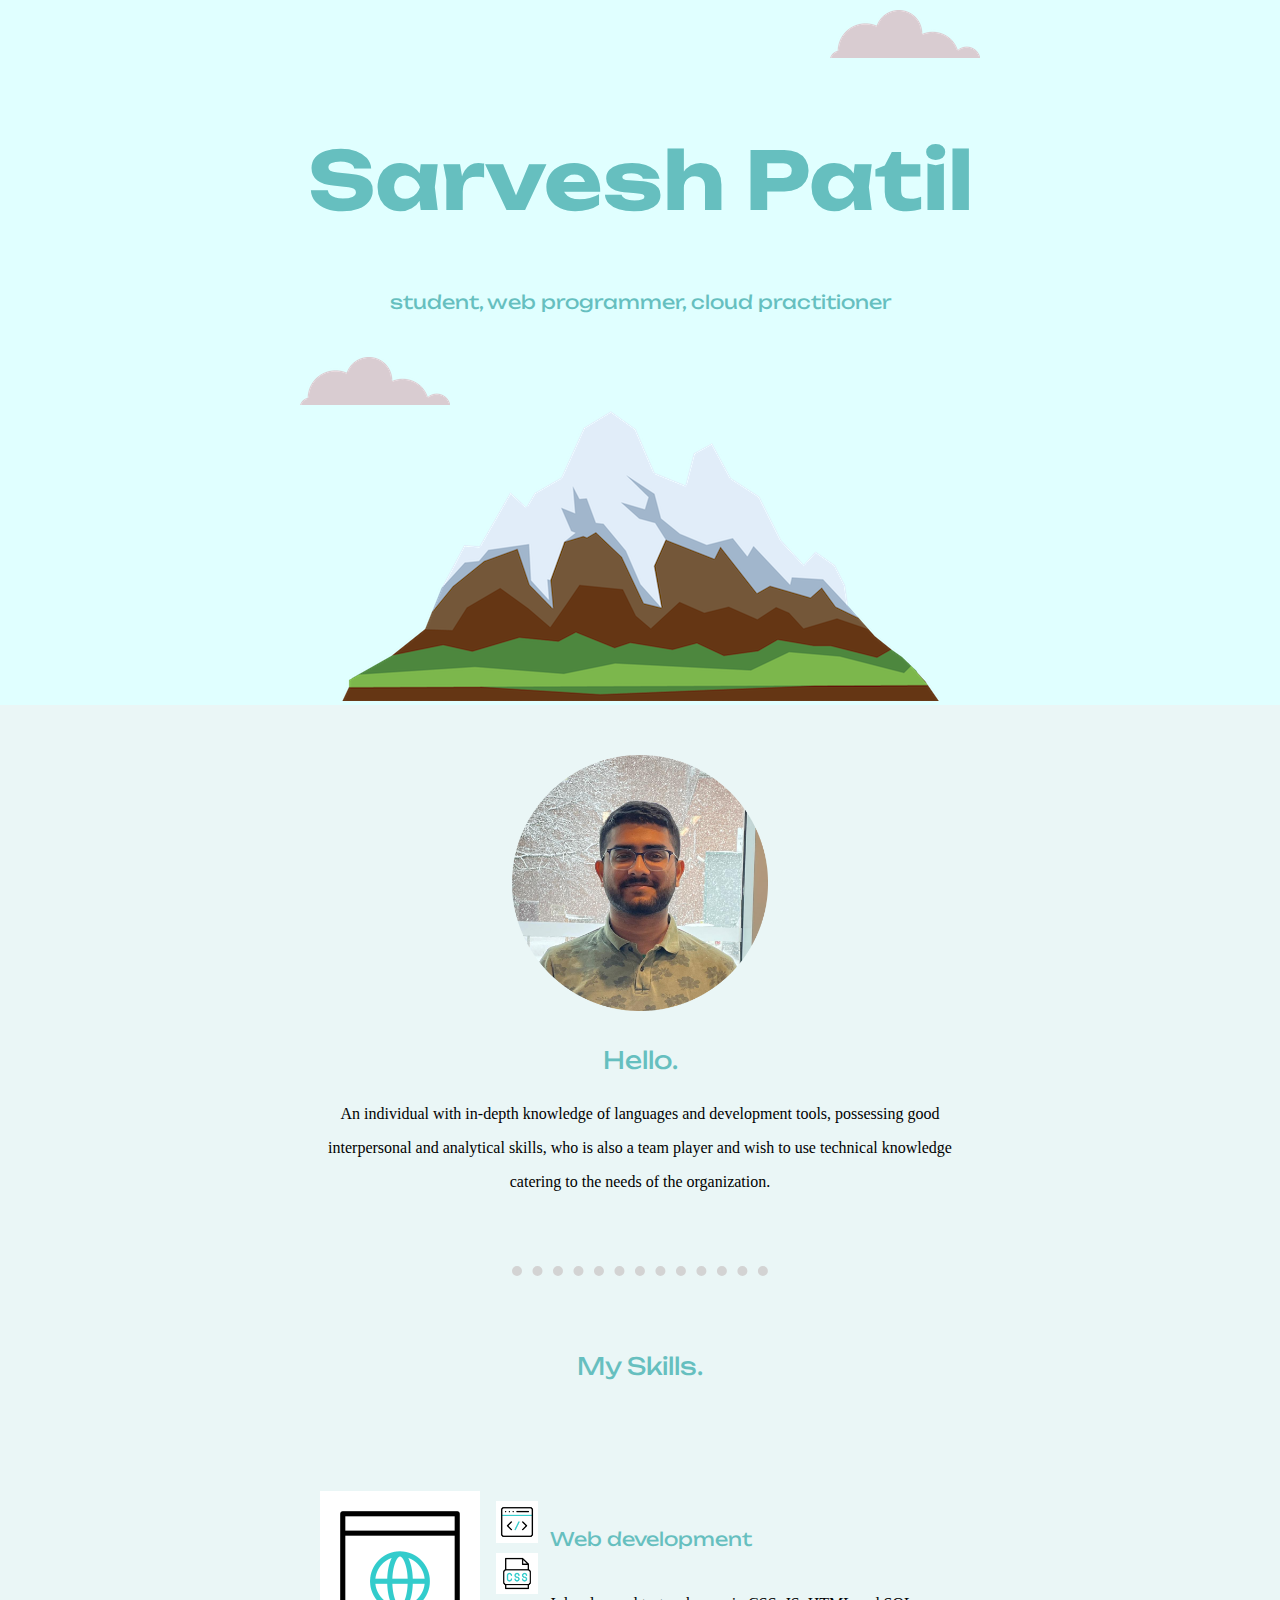
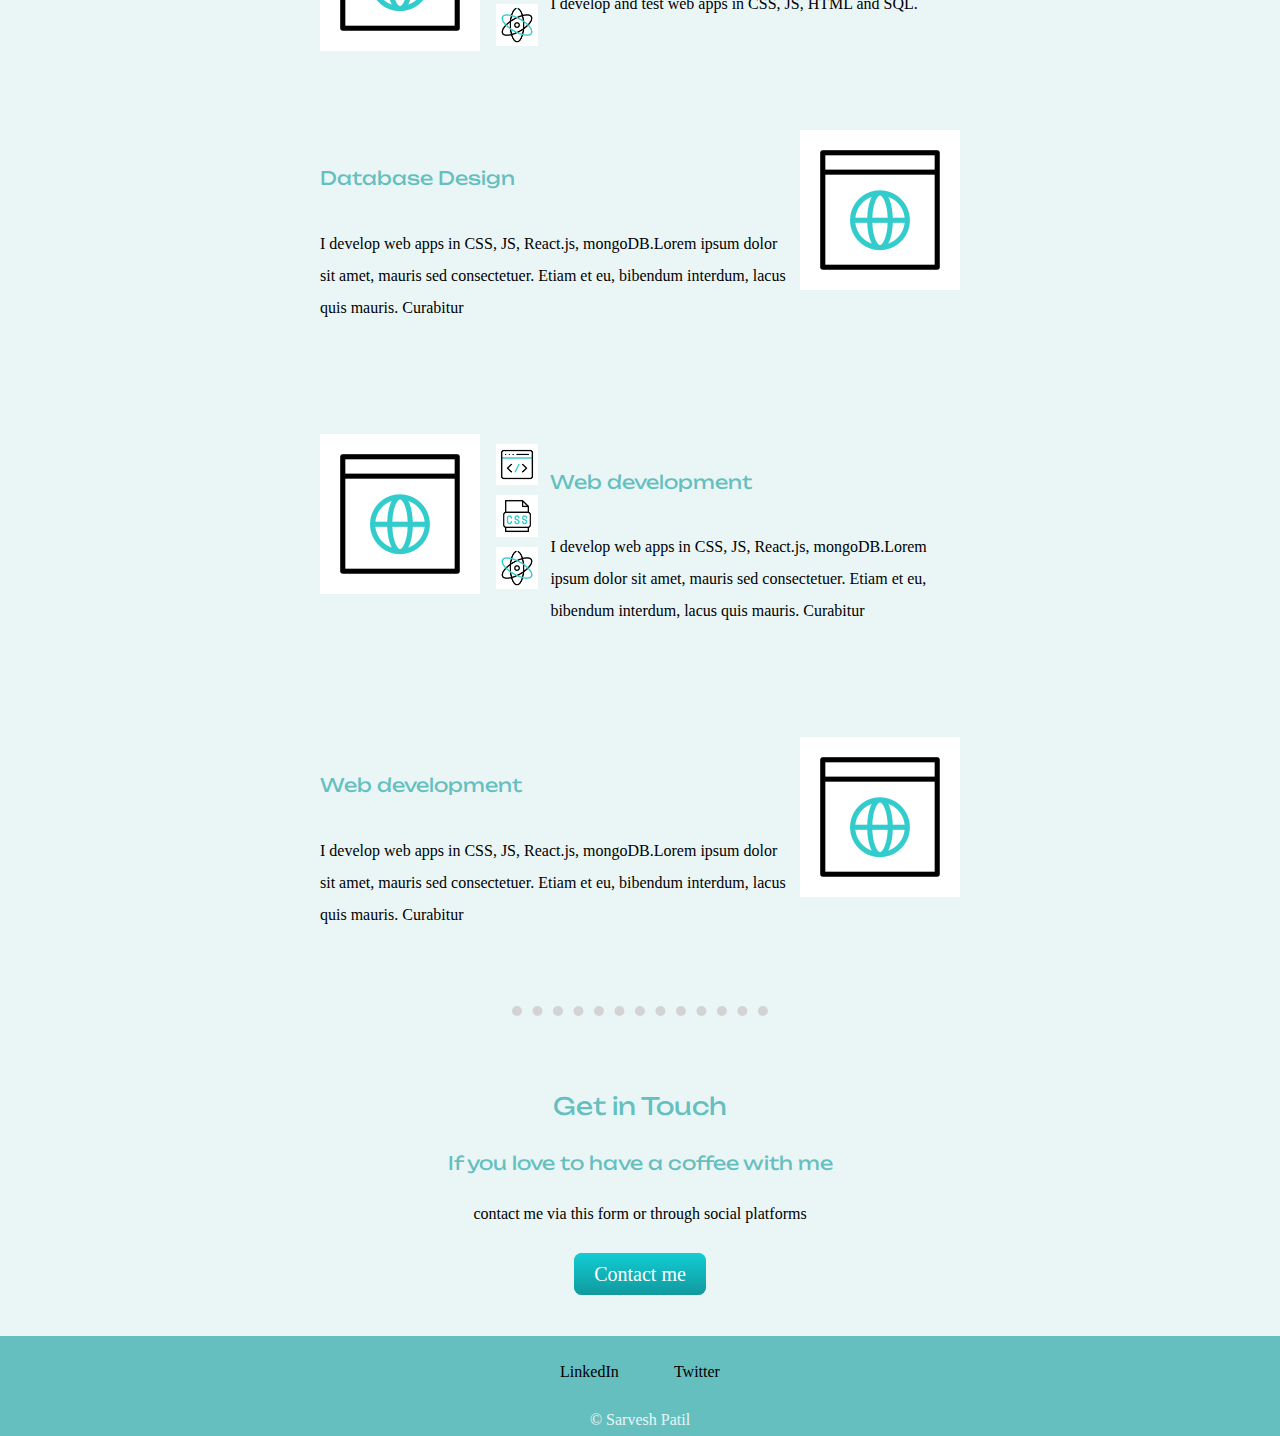
<file: index.html>
<!DOCTYPE html>
<html lang="en">
<head>
    <meta charset="UTF-8">
    <meta http-equiv="refresh" content="0; url=https://sarveshpatil1.github.io/Resume/html/index.html">
    <title>Document</title>
</head>
<body>
    
</body>
</html>
</file>
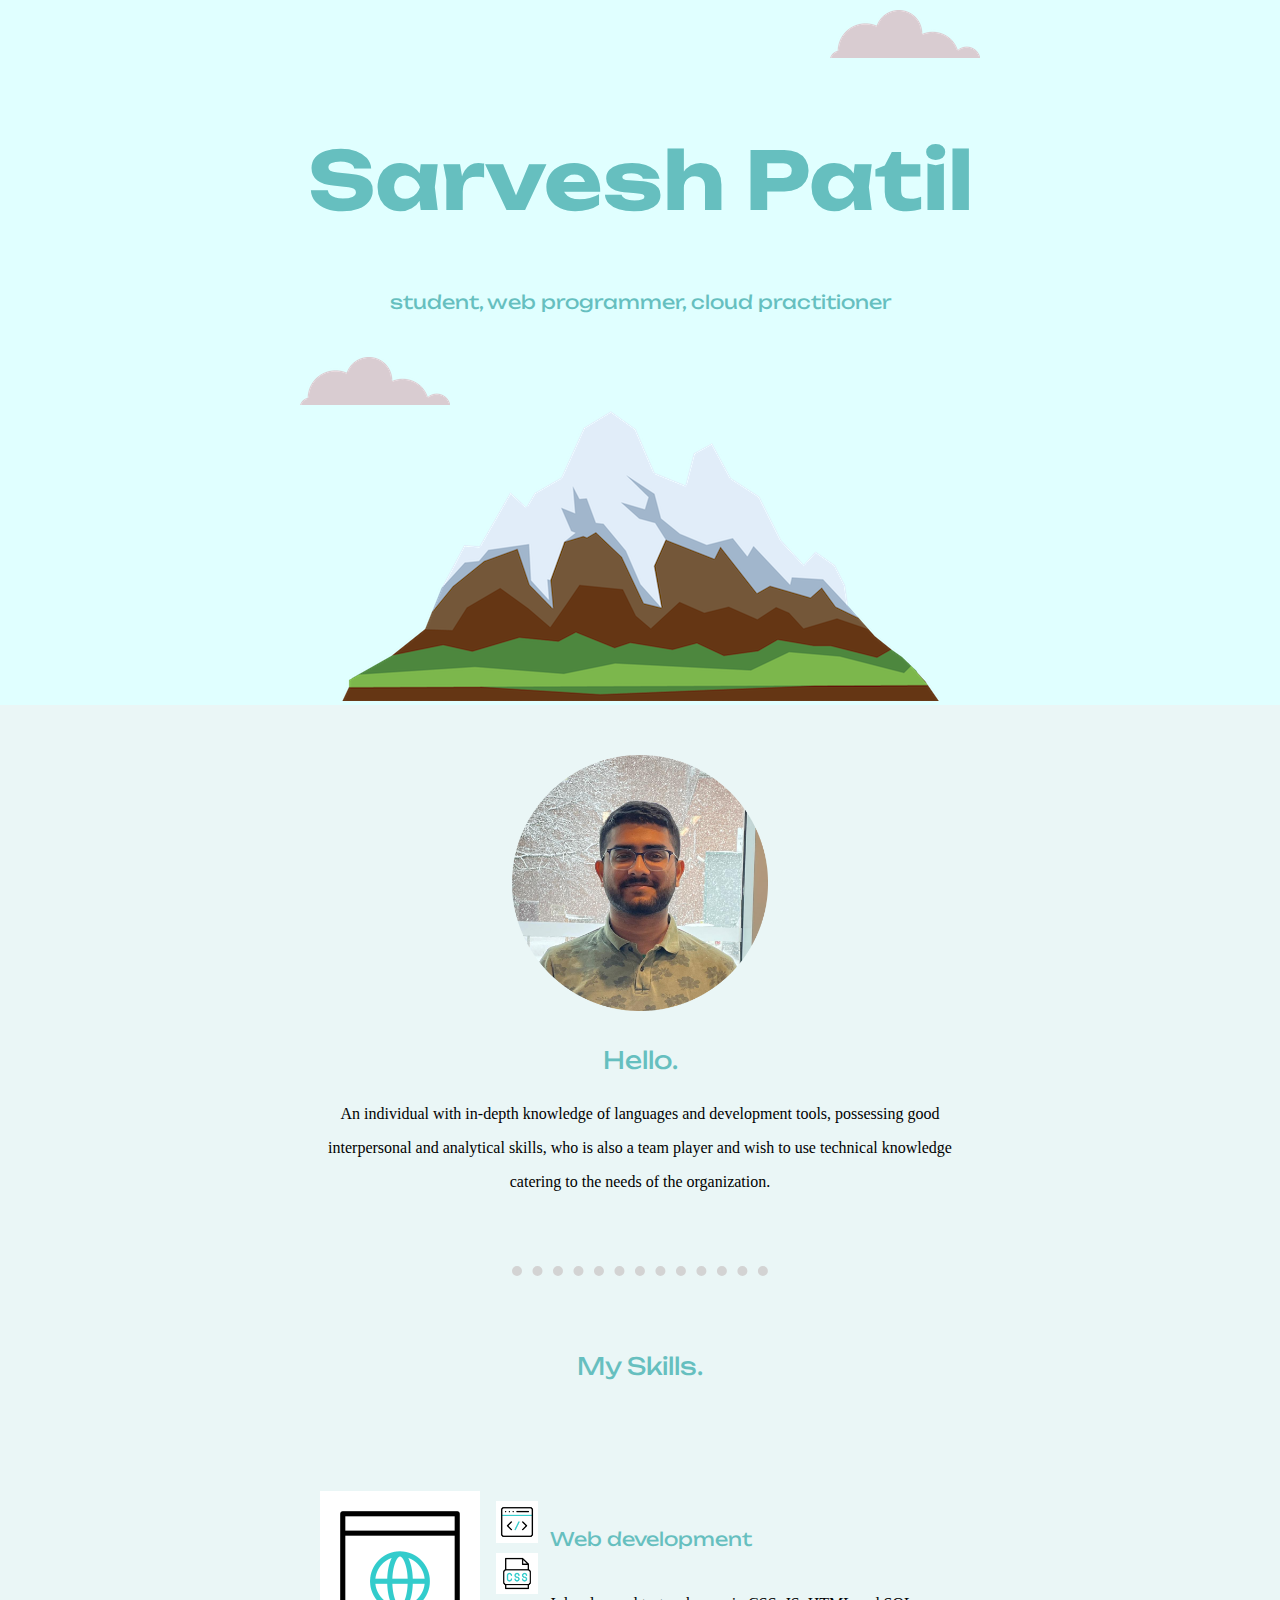
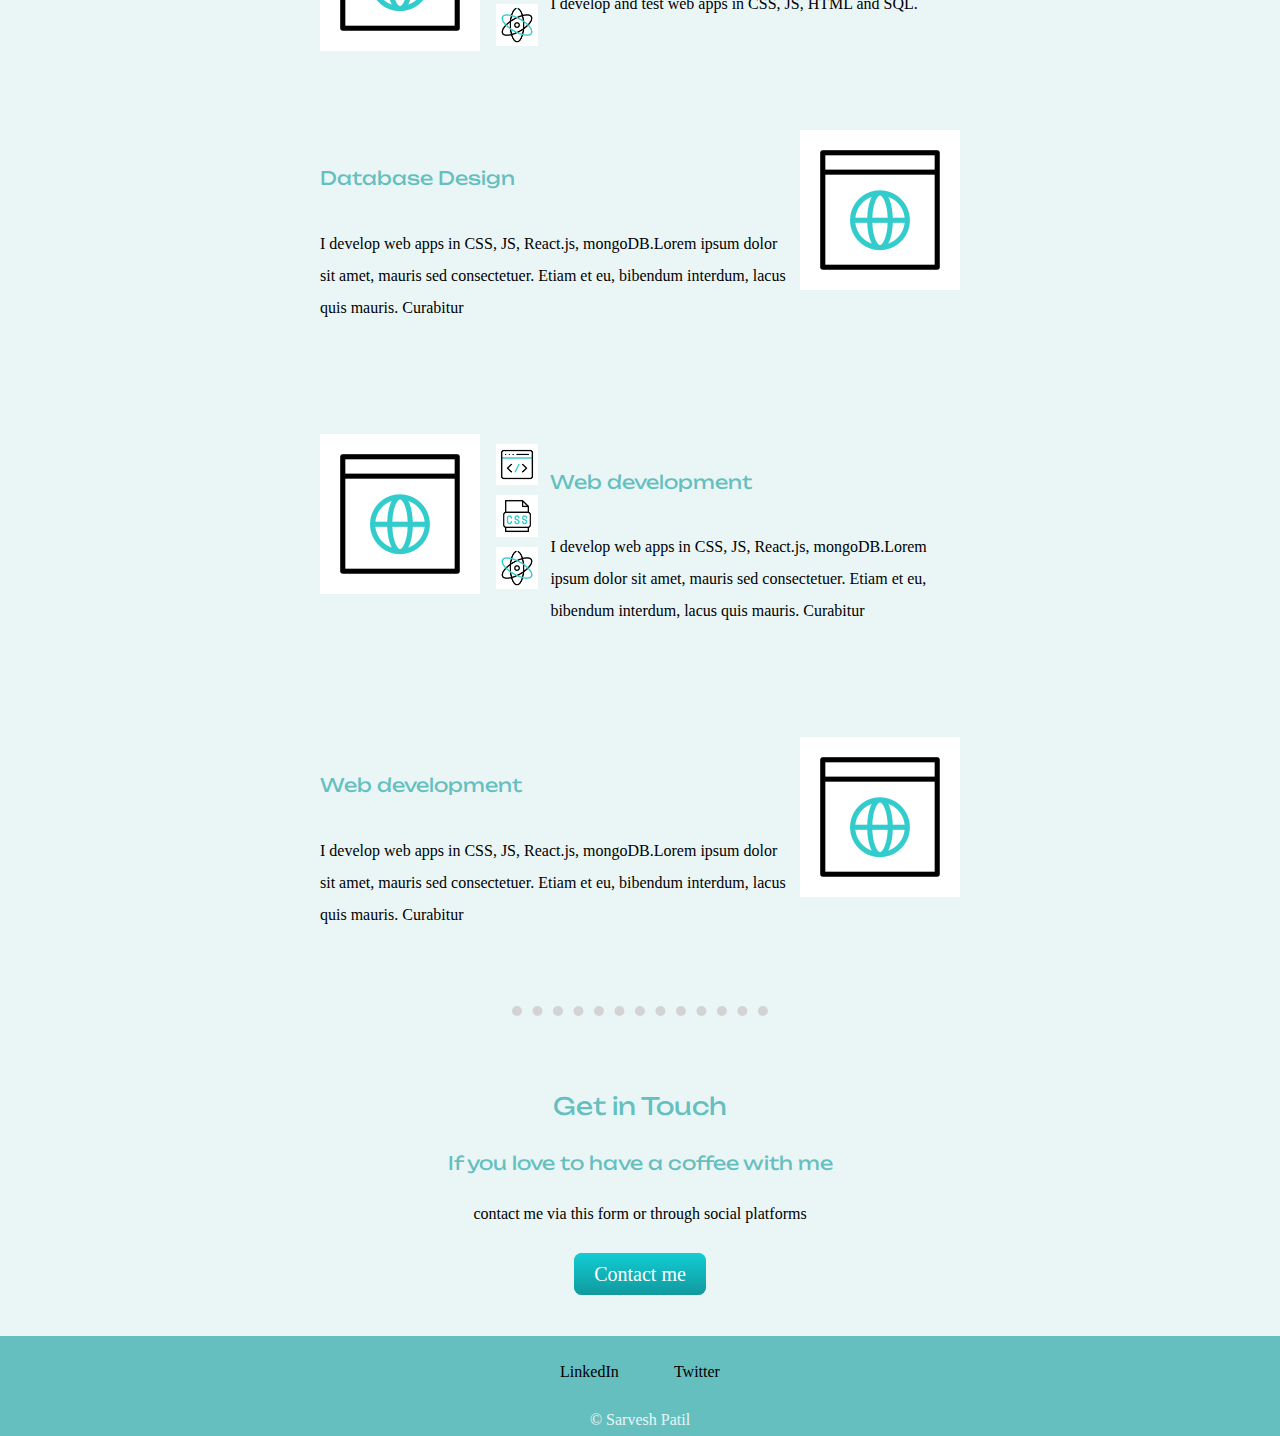
<file: html/index.html>
<!DOCTYPE html>
<html lang="en">

<head>
    <meta charset="UTF-8" />
    <meta name="viewport" content="width=device-width, initial-scale=1.0" />
    <title>Sarvesh Patil</title>
  <link rel="stylesheet" href="../css/styles.css" type="text/css">
    <link rel="icon" href="../favicon.ico">
    <link rel="preconnect" href="https://fonts.googleapis.com">
    <link rel="preconnect" href="https://fonts.googleapis.com">
    <link rel="preconnect" href="https://fonts.gstatic.com" crossorigin>
    <link href="https://fonts.googleapis.com/css2?family=Unbounded:wght@500&display=swap" rel="stylesheet">
</head>

<body>
    <div class="top-container">
      
        <img src="../images/cloud.png" class="top-cloud" alt="img-cloud">
          <h1> Sarvesh Patil</h1>
        <h3> student, web programmer, cloud practitioner</h3>
        <img src="../images/cloud.png" alt="img-cloud" class="bottom-cloud">
        <img src="../images/mountain.png" alt="mountain" class="img-mountain">

    </div>

    <!-- <div class="mid-container">
        <h1> Sarvesh Patil</h1>
        <p> student of web programmer</p>
    </div>

    <div class="bottom-container">
        <h1> Sarvesh Patil</h1>
        <p> student of web programmer</p>
    </div> -->

    <div class="middle-container">
        <div class="profile">
          <img src="../images/profile-img.jpg" alt="profile-img" class="profile-img">
          <h2>Hello.</h2>
          <p>An individual with in-depth knowledge of languages and development tools, possessing good</p>
            <p>interpersonal and analytical skills, who is also a team player and wish to use technical knowledge </p>
           <p> catering to the needs of the organization.</p>
        </div>
        <hr>
        <div class="skills">
          <h2>My Skills.</h2>
          <div class="skill-row1">
            
            <img class="web-design-gif" src="../images/webdev.gif" alt="web-design-gif">
            <div class="web-skills-icons">
            <img class="html-gif skill-icons" src="../images/html.gif" alt="htmlgif">
            <img class="css-gif skill-icons" src="../images/css.gif" alt="cssgif">
            <img class="reactjs-gif skill-icons" src="../images/reactjs.gif" alt="reactjsgif">
            </div>
            <h3>Web development</h3>
            <p>I develop and test web apps in CSS, JS, HTML and SQL.</p>
             </div>

             <div class="skill-row2">
            
              <img class="web-design-gif2" src="../images/webdev.gif" alt="web-design-gif">
              <!-- <div>
              <img class="html-gif skill-icons" src="../images/html.gif" alt="htmlgif">
              <img class="css-gif skill-icons" src="../images/css.gif" alt="cssgif">
              <img class="reactjs-gif skill-icons" src="../images/reactjs.gif" alt="reactjsgif">
              </div> -->
              <h3>Database Design</h3>
              <p>I develop web apps in CSS, JS, React.js, mongoDB.Lorem ipsum dolor sit amet, mauris sed consectetuer. Etiam et eu, bibendum interdum, lacus quis mauris. Curabitur</p>
               </div>

               <div class="skill-row1">
            
                <img class="web-design-gif" src="../images/webdev.gif" alt="web-design-gif">
                <div class="web-skills-icons">
                <img class="html-gif skill-icons" src="../images/html.gif" alt="htmlgif">
                <img class="css-gif skill-icons" src="../images/css.gif" alt="cssgif">
                <img class="reactjs-gif skill-icons" src="../images/reactjs.gif" alt="reactjsgif">
                </div>
                <h3>Web development</h3>
                <p>I develop web apps in CSS, JS, React.js, mongoDB.Lorem ipsum dolor sit amet, mauris sed consectetuer. Etiam et eu, bibendum interdum, lacus quis mauris. Curabitur</p>
                 </div>
    
                 <div class="skill-row2">
                
                  <img class="web-design-gif2" src="../images/webdev.gif" alt="web-design-gif">
                  <!-- <div>
                  <img class="html-gif skill-icons" src="../images/html.gif" alt="htmlgif">
                  <img class="css-gif skill-icons" src="../images/css.gif" alt="cssgif">
                  <img class="reactjs-gif skill-icons" src="../images/reactjs.gif" alt="reactjsgif">
                  </div> -->
                  <h3>Web development</h3>
                  <p>I develop web apps in CSS, JS, React.js, mongoDB.Lorem ipsum dolor sit amet, mauris sed consectetuer. Etiam et eu, bibendum interdum, lacus quis mauris. Curabitur</p>
                   </div>
               <hr>
               <div class="pre-footer">
                <h2>Get in Touch</h2>
                <h3>If you love to have a coffee with me </h3>
                <p style="margin-bottom: 40px;">contact me via this form or through social platforms</p>
                <a class="contactmebtn" href="mailto:sarveshpatil0000@gmail.com"> Contact me</a>
                 </div>
          
        </div>
        
      </div>
      
      
      <div class="bottom-container">
        <div class="contact-me">
          <!-- <h2>Get In Touch</h2>           -->
          <!-- <a class="btn" href="mailto:sarveshpatil0000@gmail.com" style="text-decoration-line: none; color: black;">CONTACT ME</a> -->
        </div>
        <a class="footer-link" href="https://linkedin.com/in/sarveshpatil1">LinkedIn</a>
        <a class="footer-link" href="https://twitter.com/">Twitter</a>
        <p class="copyright">© Sarvesh Patil</p>
      </div>
      
</body>

</html>
</file>
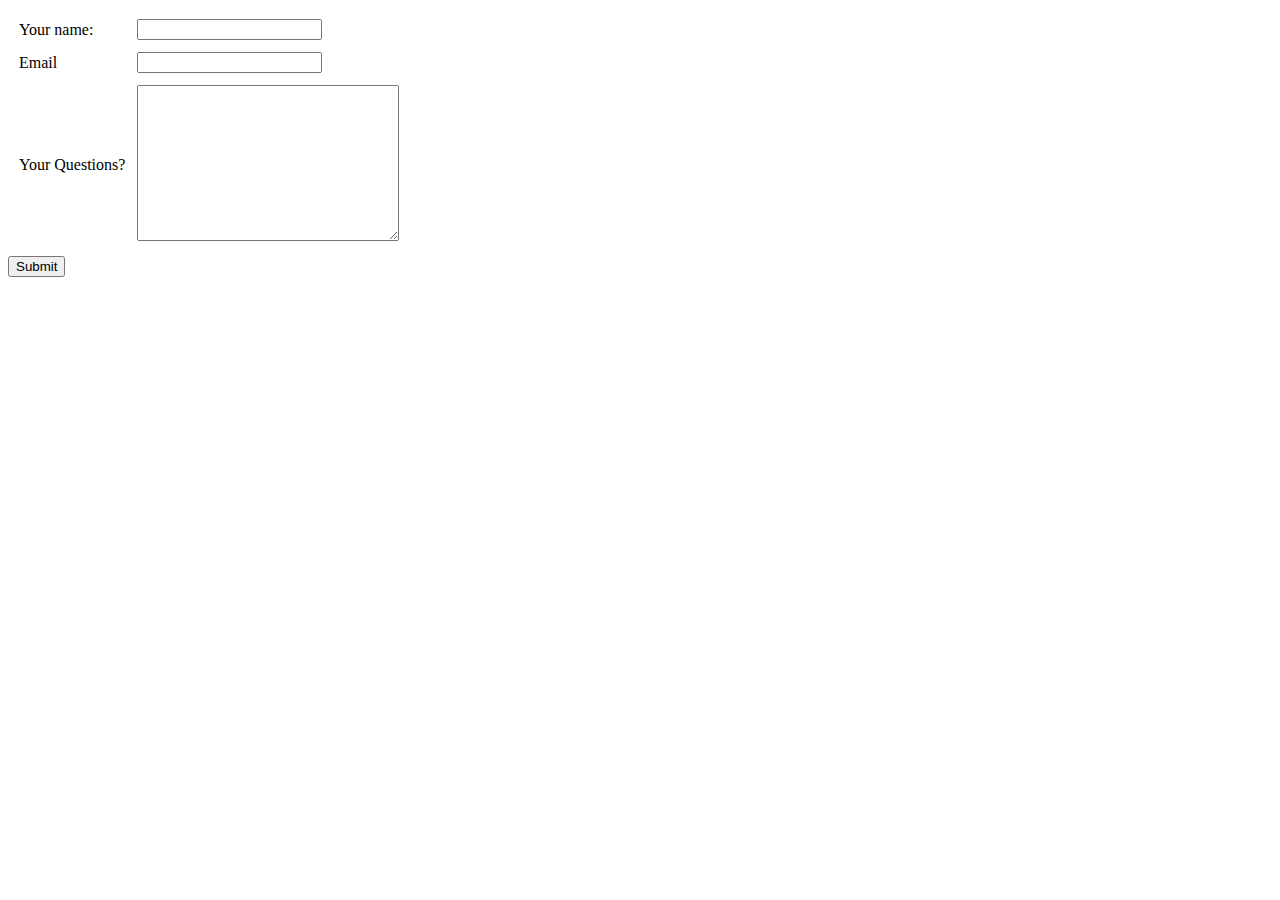
<file: html/contactme.html>
<!DOCTYPE html>
<html lang="en">
<head>
    <meta charset="UTF-8">
    <meta name="viewport" content="width=device-width, initial-scale=1.0">
    <title>contactme</title>
    
</head>
<body>
    <form action="mailto:sarveshpatil0000@gmail.com" method="post" target="_blank" enctype="text/plain">
       <table cellspacing="10">
        <tr>
        <td>Your name: </td> 
        <td><input type="text" name="yourName"></td>
    </tr>
    <tr>
        <td>  Email</td>
        <td><input type="email" name="yourEmail"></td>
    </tr>
        
    <tr>
        <td> Your Questions?</td>
        <td><textarea name="yourQuestion" id="a1" cols="30" rows="10"></textarea></td>
    </tr>
        
        
    </table><input type="submit">
    </form>
</body>
</html>
</file>
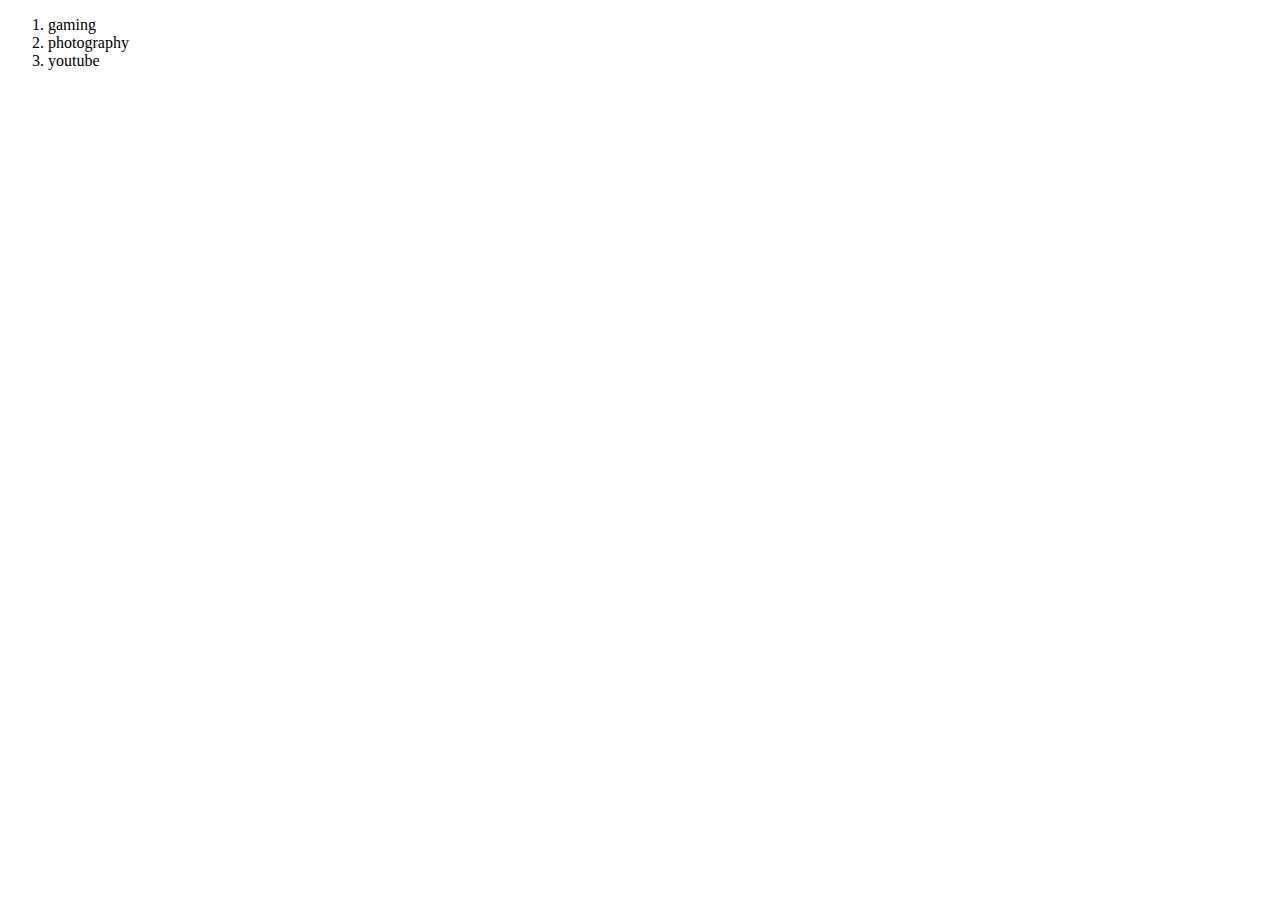
<file: html/hobbies.html>
<!DOCTYPE html>
<html lang="en">
  <head>
    <meta charset="UTF-8" />
    <meta name="viewport" content="width=device-width, initial-scale=1.0" />
    <title>Hobbies</title>
  </head>
  <body>
    <ol>
      <li>gaming</li>
      <li>photography</li>
      <li>youtube</li>
    </ol>
  </body>
</html>
</file>
<file: css/styles.css>
/* ******************** Tag selectors (overrides browser default properties) ******************** */

body {
  background-color: #eaf6f6;
  color: black;
  margin: auto;
  text-align: center;
  font-family: Georgia, 'Times New Roman', Times, serif,sans-serif;
  font-size: 1em;
}


h1{
  font-size: 5rem;
  color: #66bfbf;
  font-family: 'Unbounded', cursive;
  margin: 50px auto 0 auto;
  line-height: 2;
}
h3,h2{
  color: #66bfbf;
  font-family: 'Unbounded', cursive;
  font-weight: normal;
  margin: 30px auto 30px auto;
}

hr {
  border-color: lightgray;
  border-style: none;
  border-top-style: dotted;
  border-width: 10px;
  /* border-width: 10px; */
  height: 0%;
  width: 20%;
  align-items: center;
  margin: 75px auto 75px auto;
}

/* ******************** CLASS SELECTORS (these are more specific and overrides tags and class can be used for multiple elements in html) ******************** */
.intro_img{
  width: 90%;
}

.profile-img{
  height: 20%;
  width: 20%;
}
.top-container{
  background-color: lightcyan;
  padding-top: 50px;
  /* height: 200px;
  width: 200px;
  border: solid 10px;
   */
  position: relative;
}

.middle-container{
  margin: 50px auto 50px auto;
}


.top-cloud{
   position: absolute;
   right: 300px;
   top: 10px;
  /* top:20px;  */


}
.bottom-cloud{
position: absolute;
left: 300px;
bottom: 300px;;
}

.skills{
  margin: 30px auto 30px auto;
}
.skill-row1,.skill-row2{
  width: 50%;
  margin: 60px auto 60px auto;
  padding-top: 50px;
  text-align: left;
  line-height: 2;
  
}
.web-skills-icons{
  margin: 0;
  height: 15%;
  width: 10%;
  /* background-color: powderblue; */
  float: left;
margin:0;
}

 .skill-icons{
  
  width: 65%;
  display: block;
  margin:10px;
}

.web-design-gif{
  width: 25%;
  float: left;
  padding-right: 1%;
  
}
.web-design-gif2{
  width: 25%;
  float: right;
  padding-left: 1%;
}
.html-gif{

}

.bottom-container{
 line-height: 2;
  padding-top: 20px;
  background-color: #66bfbf;

}
.contactmebtn {
  background: #11cdd4;
  background-image: -webkit-linear-gradient(top, #11cdd4, #11999e);
  background-image: -moz-linear-gradient(top, #11cdd4, #11999e);
  background-image: -ms-linear-gradient(top, #11cdd4, #11999e);
  background-image: -o-linear-gradient(top, #11cdd4, #11999e);
  background-image: linear-gradient(to bottom, #11cdd4, #11999e);
  -webkit-border-radius: 8;
  -moz-border-radius: 8;
  border-radius: 8px;
  font-family: Georgia;
  color: #ffffff;
  font-size: 20px;
  padding: 10px 20px 10px 20px;
  text-decoration: none;
}

.contactmebtn:hover {
  background: #30e3cb;
  background-image: -webkit-linear-gradient(top, #30e3cb, #2bc4ad);
  background-image: -moz-linear-gradient(top, #30e3cb, #2bc4ad);
  background-image: -ms-linear-gradient(top, #30e3cb, #2bc4ad);
  background-image: -o-linear-gradient(top, #30e3cb, #2bc4ad);
  background-image: linear-gradient(to bottom, #30e3cb, #2bc4ad);
  text-decoration: none;
}
.footer-link{
  margin: auto 2% auto 2%;
  color: black;
  text-decoration-line: none;
}
.copyright{
  color: #eaf6f6;
  margin-bottom: 0;
}
/* ******************** ID Selectors (these are more specific and class can be used for single element in html) ******************** */
#name{
  color: darkturquoise;
}

/* ******************** pseudo-classes ******************** */
/* h3:hover {
  color: gold;
} */

.footer-link:hover{
  color:steelblue;
}
</file>
